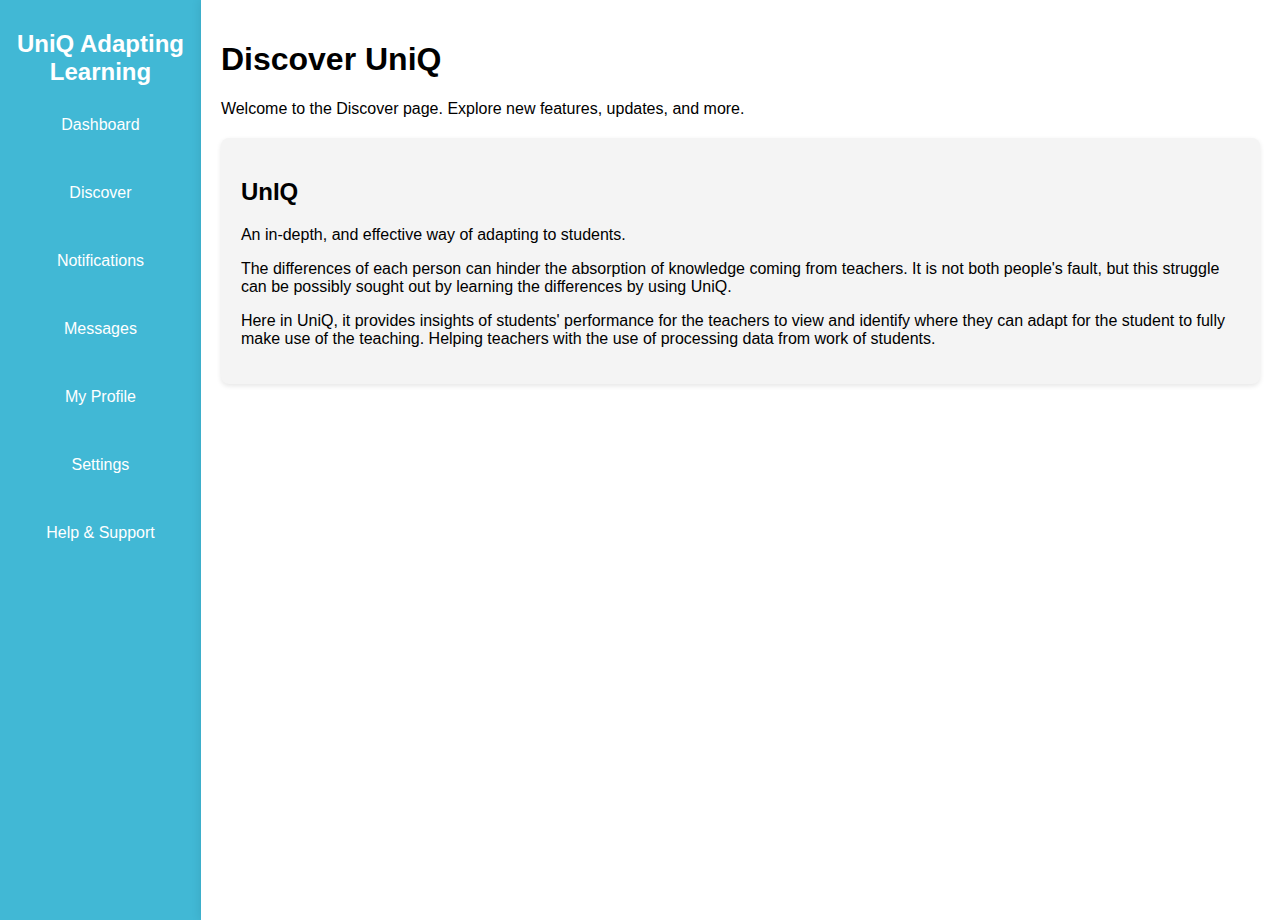
<file: discover.html>
<!DOCTYPE html>
<html lang="en">

<head>
    <meta charset="UTF-8">
    <meta name="viewport" content="width=device-width, initial-scale=1.0">
    <title>Discover</title>
    <link rel="stylesheet" href="styles.css">
</head>

<body>
    <div class="sidebar">
        <h2 class="sidebar-title">UniQ Adapting Learning</h2>
        <ul>
            <li><a href="index.html">Dashboard</a></li>
            <li><a href="discover.html">Discover</a></li>
            <li><a href="notifications.html">Notifications</a></li>
            <li><a href="messages.html">Messages</a></li>
            <li><a href="profile.html">My Profile</a></li>
            <li><a href="settings.html">Settings</a></li>
            <li><a href="help.html">Help & Support</a></li>
        </ul>
    </div>
    <div class="main-content">
        <h1>Discover UniQ</h1>
        <p>Welcome to the Discover page. Explore new features, updates, and more.</p>
        <section class="uniq-section">
            <h2>UnIQ</h2>
            <p>An in-depth, and effective way of adapting to students.</p>
            <p>The differences of each person can hinder the absorption of knowledge coming from teachers. It is not
                both people's fault, but this struggle can be possibly sought out by learning the differences by using
                UniQ.</p>
            <p>Here in UniQ, it provides insights of students' performance for the teachers to view and identify where
                they can adapt for the student to fully make use of the teaching. Helping teachers with the use of
                processing data from work of students.</p>
        </section>
    </div>
</body>

</html>
</file>
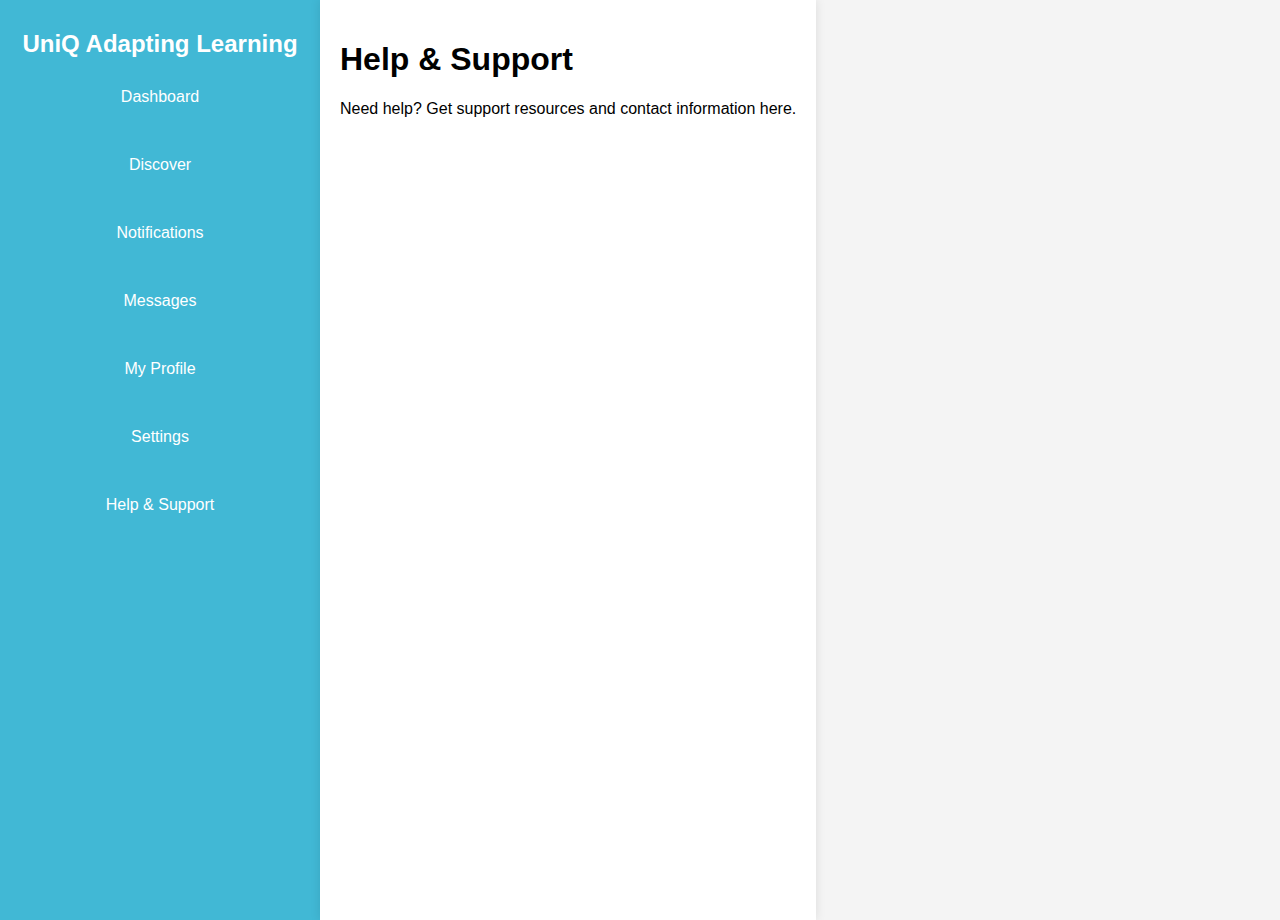
<file: help.html>
<!DOCTYPE html>
<html lang="en">

<head>
    <meta charset="UTF-8">
    <meta name="viewport" content="width=device-width, initial-scale=1.0">
    <title>Help & Support</title>
    <link rel="stylesheet" href="styles.css">
</head>

<body>
    <div class="sidebar">
        <h2 class="sidebar-title">UniQ Adapting Learning</h2>
        <ul>
            <li><a href="index.html">Dashboard</a></li>
            <li><a href="discover.html">Discover</a></li>
            <li><a href="notifications.html">Notifications</a></li>
            <li><a href="messages.html">Messages</a></li>
            <li><a href="profile.html">My Profile</a></li>
            <li><a href="settings.html">Settings</a></li>
            <li><a href="help.html">Help & Support</a></li>
        </ul>
    </div>
    <div class="main-content">
        <h1>Help & Support</h1>
        <p>Need help? Get support resources and contact information here.</p>
    </div>
</body>

</html>
</file>
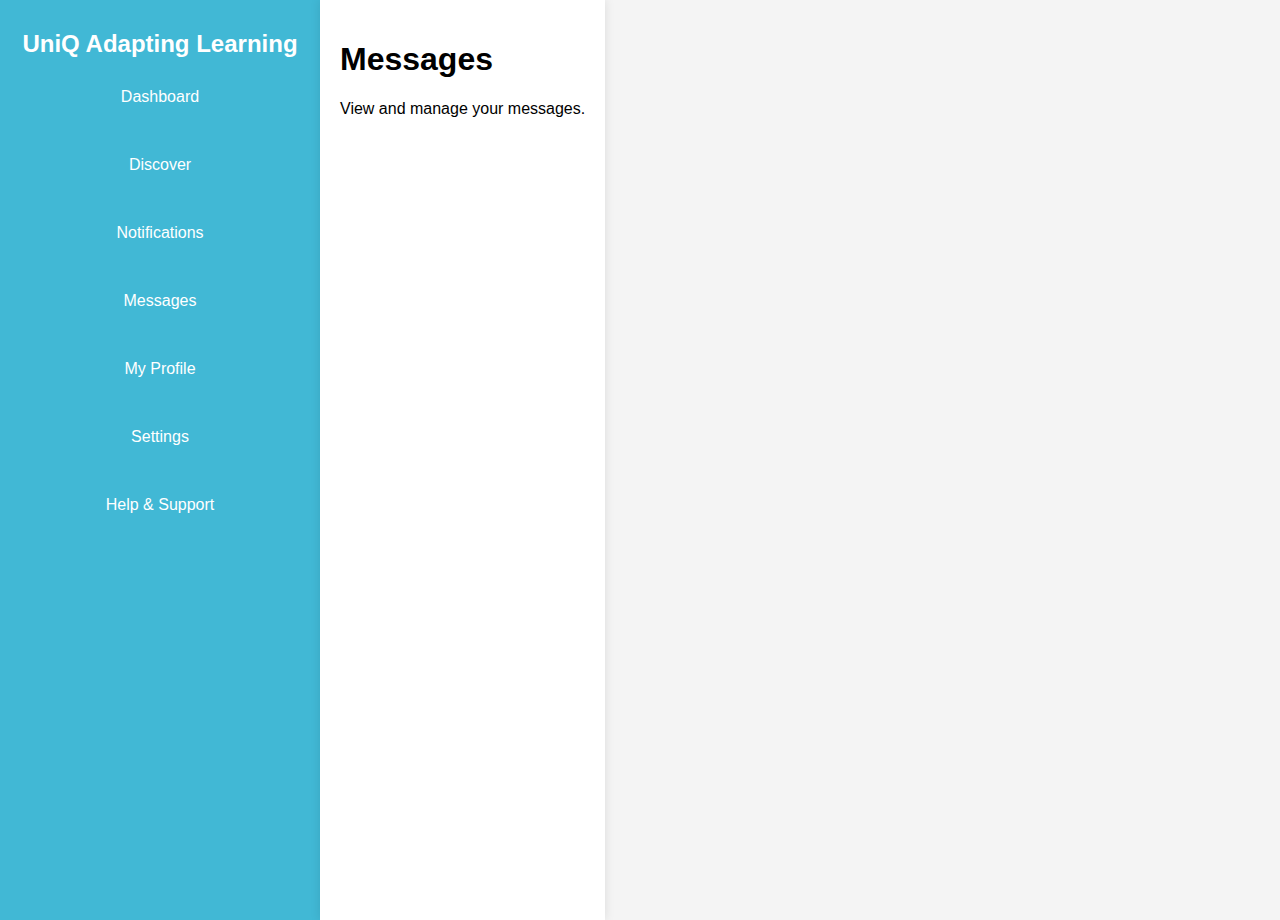
<file: messages.html>
<!DOCTYPE html>
<html lang="en">

<head>
    <meta charset="UTF-8">
    <meta name="viewport" content="width=device-width, initial-scale=1.0">
    <title>Messages</title>
    <link rel="stylesheet" href="styles.css">
</head>

<body>
    <div class="sidebar">
        <h2 class="sidebar-title">UniQ Adapting Learning</h2>
        <ul>
            <li><a href="index.html">Dashboard</a></li>
            <li><a href="discover.html">Discover</a></li>
            <li><a href="notifications.html">Notifications</a></li>
            <li><a href="messages.html">Messages</a></li>
            <li><a href="profile.html">My Profile</a></li>
            <li><a href="settings.html">Settings</a></li>
            <li><a href="help.html">Help & Support</a></li>
        </ul>
    </div>
    <div class="main-content">
        <h1>Messages</h1>
        <p>View and manage your messages.</p>
    </div>
</body>

</html>
</file>
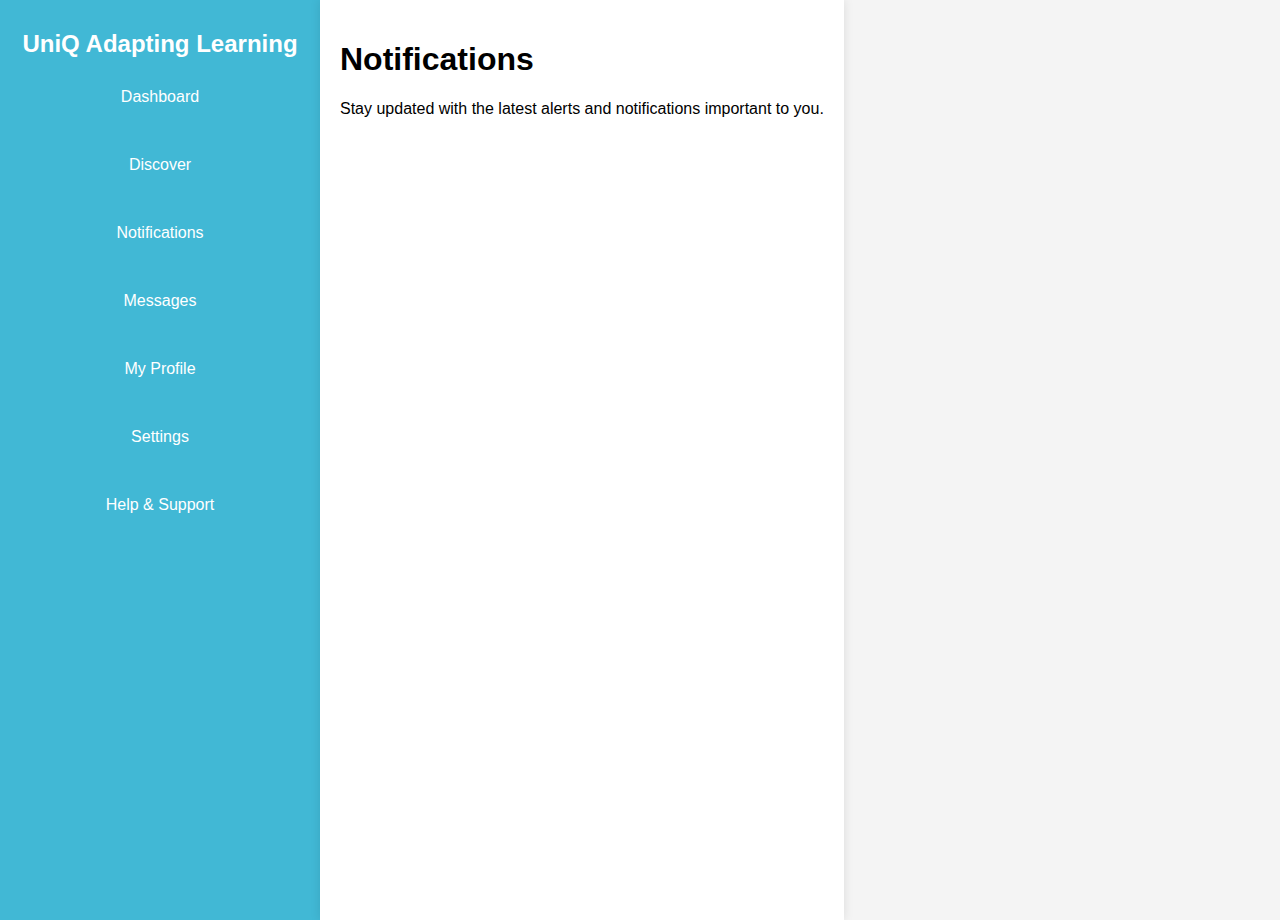
<file: notifications.html>
<!DOCTYPE html>
<html lang="en">

<head>
    <meta charset="UTF-8">
    <meta name="viewport" content="width=device-width, initial-scale=1.0">
    <title>Notifications</title>
    <link rel="stylesheet" href="styles.css">
</head>

<body>
    <div class="sidebar">
        <h2 class="sidebar-title">UniQ Adapting Learning</h2>
        <ul>
            <li><a href="index.html">Dashboard</a></li>
            <li><a href="discover.html">Discover</a></li>
            <li><a href="notifications.html">Notifications</a></li>
            <li><a href="messages.html">Messages</a></li>
            <li><a href="profile.html">My Profile</a></li>
            <li><a href="settings.html">Settings</a></li>
            <li><a href="help.html">Help & Support</a></li>
        </ul>
    </div>
    <div class="main-content">
        <h1>Notifications</h1>
        <p>Stay updated with the latest alerts and notifications important to you.</p>
    </div>
</body>

</html>
</file>
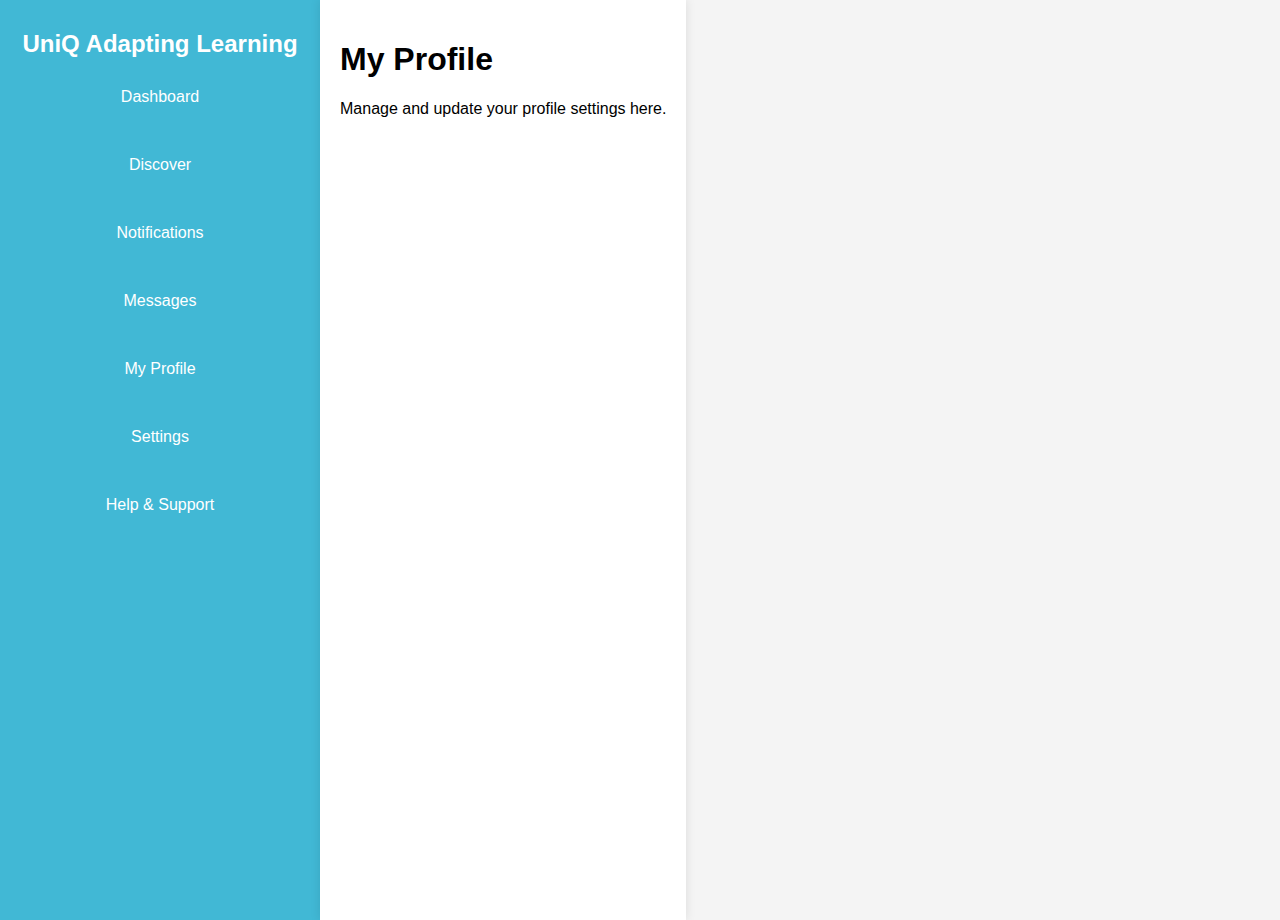
<file: profile.html>
<!DOCTYPE html>
<html lang="en">

<head>
    <meta charset="UTF-8">
    <meta name="viewport" content="width=device-width, initial-scale=1.0">
    <title>My Profile</title>
    <link rel="stylesheet" href="styles.css">
</head>

<body>
    <div class="sidebar">
        <h2 class="sidebar-title">UniQ Adapting Learning</h2>
        <ul>
            <li><a href="index.html">Dashboard</a></li>
            <li><a href="discover.html">Discover</a></li>
            <li><a href="notifications.html">Notifications</a></li>
            <li><a href="messages.html">Messages</a></li>
            <li><a href="profile.html">My Profile</a></li>
            <li><a href="settings.html">Settings</a></li>
            <li><a href="help.html">Help & Support</a></li>
        </ul>
    </div>
    <div class="main-content">
        <h1>My Profile</h1>
        <p>Manage and update your profile settings here.</p>
    </div>
</body>

</html>
</file>
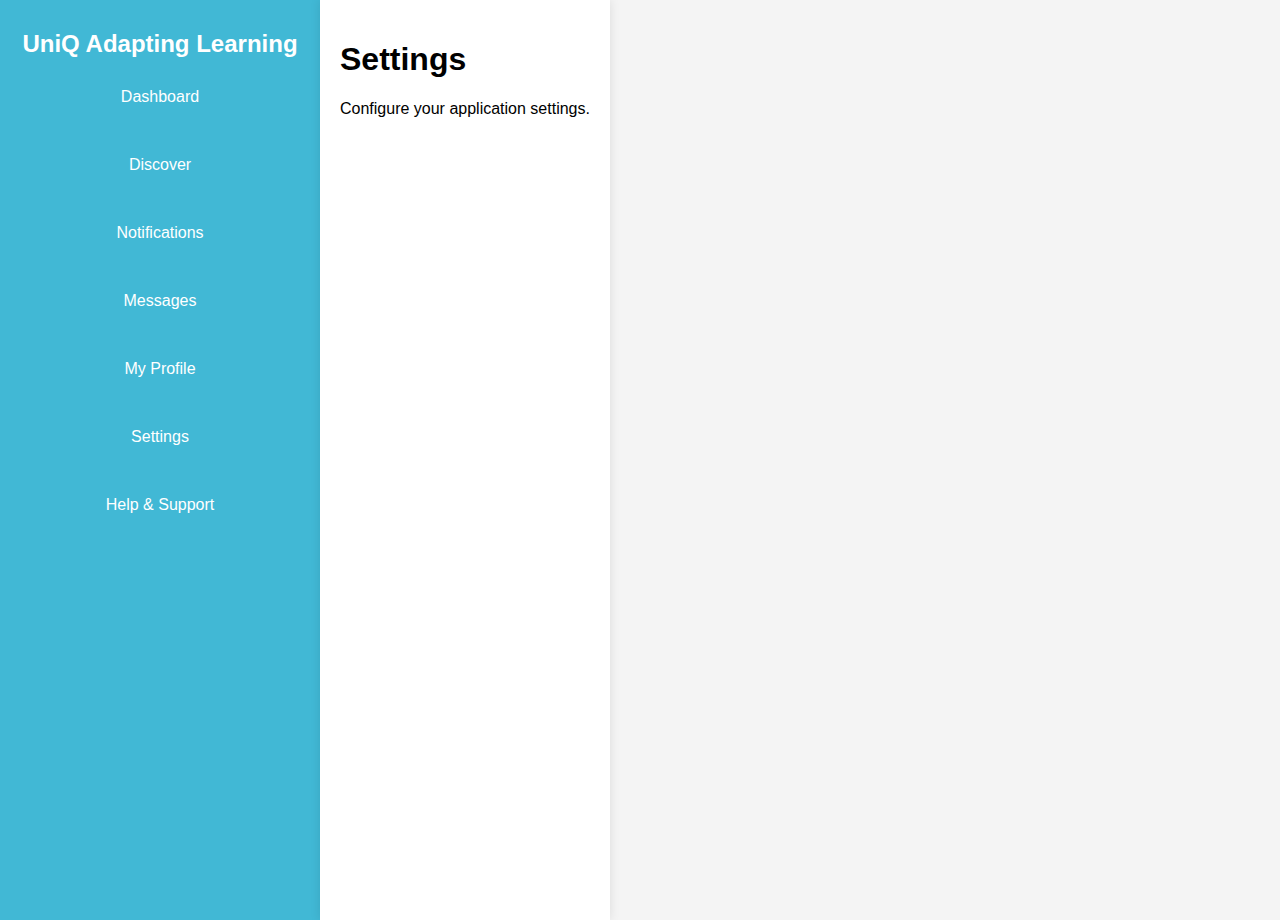
<file: settings.html>
<!DOCTYPE html>
<html lang="en">

<head>
    <meta charset="UTF-8">
    <meta name="viewport" content="width=device-width, initial-scale=1.0">
    <title>Settings</title>
    <link rel="stylesheet" href="styles.css">
</head>

<body>
    <div class="sidebar">
        <h2 class="sidebar-title">UniQ Adapting Learning</h2>
        <ul>
            <li><a href="index.html">Dashboard</a></li>
            <li><a href="discover.html">Discover</a></li>
            <li><a href="notifications.html">Notifications</a></li>
            <li><a href="messages.html">Messages</a></li>
            <li><a href="profile.html">My Profile</a></li>
            <li><a href="settings.html">Settings</a></li>
            <li><a href="help.html">Help & Support</a></li>
        </ul>
    </div>
    <div class="main-content">
        <h1>Settings</h1>
        <p>Configure your application settings.</p>
    </div>
</body>

</html>
</file>
<file: styles.css>
body,
html {
    font-family: Arial, sans-serif;
    margin: 0;
    padding: 0;
    background-color: #f4f4f4;
    display: flex;
}

.sidebar {
    width: 200px;
    background-color: #333;
    color: white;
    min-height: 100vh;
    padding: 20px 0;
}

.sidebar ul {
    list-style: none;
    padding: 0;
}

.sidebar ul li a {
    color: white;
    text-decoration: none;
    display: block;
    padding: 10px 20px;
}

.sidebar ul li a:hover {
    background-color: #555;
}

.main-content {
    flex-grow: 1;
    padding: 20px;
    background-color: #fff;
    box-shadow: 0 0 10px rgba(0, 0, 0, 0.1);
}

.container {
    width: 100%;
    margin: 0 auto;
    padding: 20px;
    box-sizing: border-box;
}

.header h1 {
    color: #333;
    text-align: center;
}
.input-fields {
    display: grid;
    grid-template-columns: repeat(4, 1fr);
    gap: 7px;
    margin-bottom: 10px;
    padding: 10px;
    background-color: #f7f7f7;
    border-radius: 5px;
    box-shadow: 0 4px 8px rgba(0, 0, 0, 0.1);
}

.field-student-name {
    grid-column: 1 / -1;
    padding: 8px;
    margin: 0 auto;
    background-color: #fff;
    border-radius: 8px;
    box-shadow: 0 2px 6px rgba(0, 0, 0, 0.1);
    width: 100%;
    max-width: 300px;
}

.field {
    display: grid;
    flex-direction: column;
    padding: 8px; 
    background-color: #fff;  
    border-radius: 8px;
    box-shadow: 0 2px 4px rgba(0, 0, 0, 0.1);
    
}

label {
    font-size: 14px;
    color: #666;
    margin-bottom: 5px;
}

input[type="text"],
input[type="number"] {
    padding: 12px;
    border: 2px solid #ccc;
    border-radius: 5px;
    transition: border-color 0.3s ease;
    background-color: #fff;
    box-shadow: inset 0 1px 3px rgba(0, 0, 0, 0.1);
}

input[type="text"]:focus,
input[type="number"]:focus {
    border-color: #007BFF;
    outline: none;
}
button {
    display: block;
    width: max-content;
    margin: 10px auto;
    padding: 10px 15px;
    font-size: 16px;
    color: white;
    background-color: #007BFF;
    border: none;
    border-radius: 5px;
    cursor: pointer;
    transition: background-color 0.3s;
}

button:hover {
    background-color: #0056b3;
}

.chart-container {
    display: flex;
    flex-wrap: wrap;
    justify-content: space-between;
    text-align: center;
}

.chart {
    flex: 1 1 30%;
    padding: 20px;
    box-sizing: border-box;
}

.results {
    flex-basis: 100%;
    padding: 20px;
    background-color: #eee;
    border: 1px solid #ccc;
}

canvas {
    width: 100%;
    max-width: 100%;
}

.toaster {
    position: fixed;
    top: 50%;
    left: 50%; 
    transform: translate(-50%, -50%);
    display: none;
    padding: 10px 30px;
    color: #fff;
    background-color: #333;
    border-radius: 5px;
    box-shadow: 0 2px 8px rgba(0, 0, 0, 0.3);
    text-align: center;
    z-index: 1000;
}

.toaster.show {
    display: block;
    animation: slideIn 0.5s, slideOut 0.5s 3s;
}

@keyframes slideIn {
    from {
        transform: translate(-50%, -60%);
        opacity: 0;
    }

    to {
        transform: translate(-50%, -50%);
        opacity: 1;
    }
}

@keyframes slideOut {
    from {
        transform: translate(-50%, -50%);
        opacity: 1;
    }

    to {
        transform: translate(-50%, -60%);
        
        opacity: 0;
    }
}

@keyframes slideIn {
    from {
        bottom: 10px;
        opacity: 0;
    }

    to {
        bottom: 20px;
        opacity: 1;
    }
}

@keyframes slideOut {
    from {
        bottom: 20px;
        opacity: 1;
    }

    to {
        bottom: 10px;
        opacity: 0;
    }
}

.sidebar-title h2 {
    color: white;
    padding: 10px 20px;
    text-align: center;
    margin: 0;
    
    
}

.sidebar {
    width: 300px;
    background-color: #41B8D5;
    color: white;
    min-height: 100vh;
    padding: 10px;
    text-align: center;
}

.sidebar ul {
    list-style: none;
    margin: 0;
    padding: 0;
    
}

.sidebar ul li {
    margin-bottom: 30px;
}

.sidebar ul li a {
    color: white;
    text-decoration: none;
    display: block;
    padding: 10px 20px;
    background-color: #41B8D5; 
    transition: background-color 0.3s ease, transform 0.3s ease;

}

.sidebar ul li a:hover {
    background-color: #3399ab;
    transform: scale(1.05);
}

.dashboard-header {
    display: flex;
    justify-content: space-between;
    align-items: center;
    padding: 7px;
}

.search-container {
    display: flex;
    align-items: center;
}

.profile-icons {
    display: flex;
    align-items: center;
}

.fa-bell,
.fa-envelope,
.fa-user-circle {
    font-size: 2rem;
    margin-left: 10px;
    cursor: pointer;
}

.search {
    width: 100%;
    padding: 12px 30px 12px 12px;
    border: 2px solid #ccc;
    border-radius: 5px;
    font-size: 16px;
}

.search-container {
    position: relative;
    display: flex;
    align-items: center;
    width: 300px;
}

.search-input {
    width: 100%;
    padding: 8px 8px 8px 30px;
    border: 1px solid #ccc;
    border-radius: 4px;
    font-size: 16px;
}

.search-icon {
    position: absolute;
    left: 185px;
    
    color: #ccc;
    pointer-events: none;
}
.search:focus {
    border-color: #007BFF;
}

.search:focus+.search-icon {
    color: #007BFF;
}

.profile-icons {
    display: flex;
    justify-content: space-between; 
    align-items: center;
    width: 100%; 
}

.notification-icons {
    display: flex;
    justify-content: center; 
    flex-grow: 1; 
}

.fa-envelope, .fa-bell, .fa-user-circle {
    font-size: 1.5rem; 
    margin: 0 10px; 
    cursor: pointer;
}

.fa-user-circle {
    margin-left: auto; 
}

.profile-icons {
    display: flex;
    justify-content: flex-end;
    align-items: center;
    width: 100%;
    padding-right: 20px;
}

.notification-dot {
    position: absolute;
    top: 0;
    left: 0;
    width: 10px;
    height: 10px;
    background-color: red;
    border-radius: 50%;
    transform: translate(-50%, -50%);
}
.notification-icon {
    position: absolute;
    top: 0;
    left: 0;
    width: 10px;
    height: 10px;
    background-color: red;
    border-radius: 50%;
    transform: translate(-50%, -50%);
}

.fas {
    position: relative;
    font-size: 24px;
}
.fa-envelope, .fa-bell, .fa-user-circle {
    font-size: 1.5rem; 
    margin-left: 15px; 
    cursor: pointer;
}

@media (max-width: 992px) {
    .sidebar {
        width: 250px;
        
    }

    .input-fields {
        grid-template-columns: repeat(2, 1fr);
       
    }
}

@media (max-width: 768px) {
    .sidebar {
        width: 100%;
        position: relative;
        display: block;
        height: auto;
        padding: 20px 0;
    }
    .main-content {
        padding-top: 20px;
    }
    .input-fields {
        grid-template-columns: 1fr;
    }

    .sidebar ul li a {
        padding: 15px;
    }
    .search-container,
    .profile-icons {
        display: block;
        margin: 10px 0;
    }
    .search-input {
        width: calc(100% - 60px);
        padding: 8px 8px 8px 45px;
    }
    .search-icon {
        left: 10px;
    }
}

@media (max-width: 480px) {
    .chart-container {
        flex-direction: column;
    }

    .chart {
        width: 100%;
        margin: 10px 0;
    }
}

@media (max-width: 360px) {
    .sidebar {
        padding: 15px 0;
    }

    .sidebar-title h2,
    .sidebar ul li a {
        font-size: 14px;
    }
}

.uniq-section {
    padding: 20px;
    background-color: #f4f4f4;
    border-radius: 8px;
    box-shadow: 0 2px 5px rgba(0, 0, 0, 0.1);
    margin-top: 20px;
}
</file>
